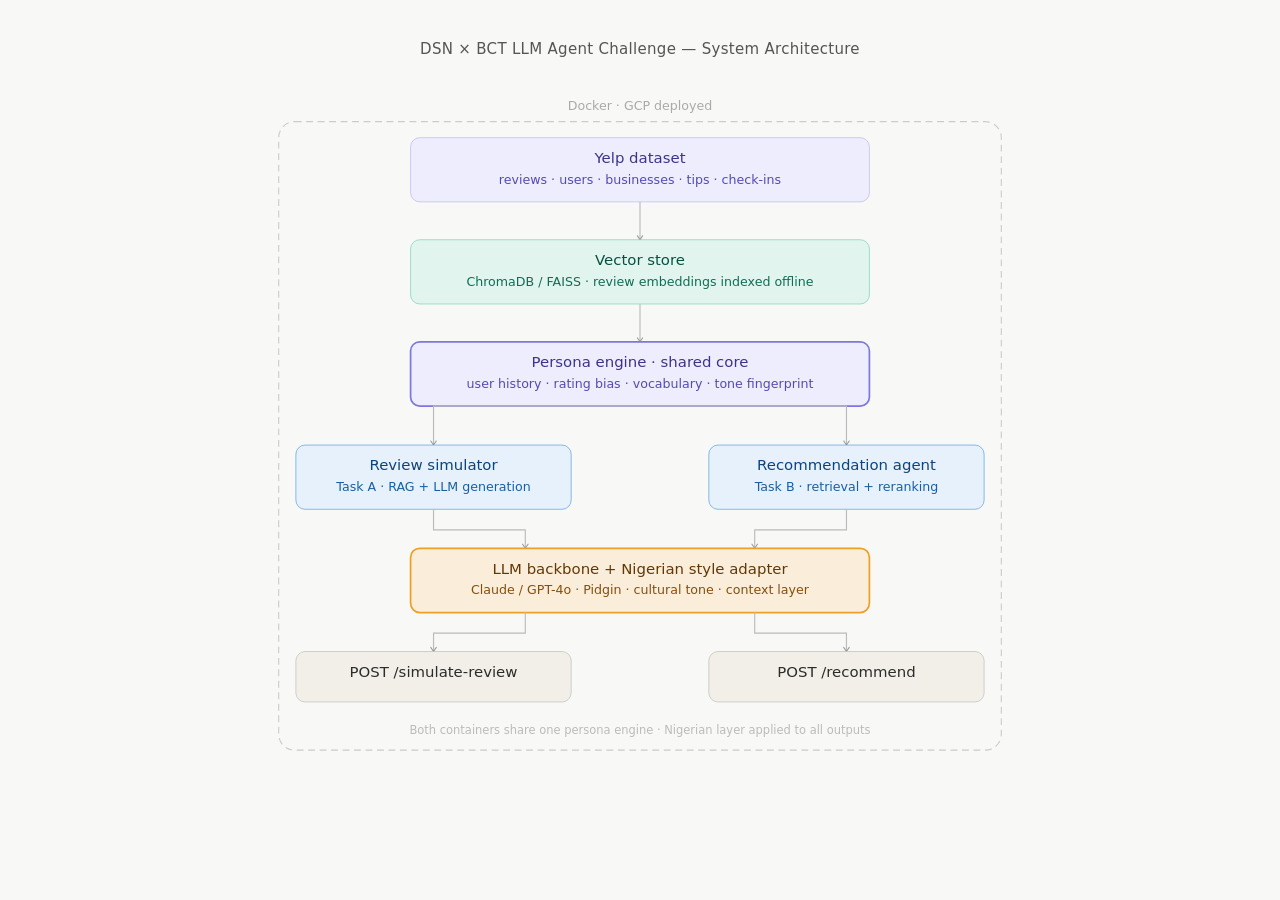
<file: architecture.html>
<!DOCTYPE html>
<html lang="en">
<head>
<meta charset="UTF-8">
<title>DSN x BCT Hackathon — System Architecture</title>
<style>
  body { font-family: system-ui, sans-serif; background: #f8f8f6; display: flex; flex-direction: column; align-items: center; padding: 40px 20px; margin: 0; }
  h1 { font-size: 15px; font-weight: 500; color: #555; margin: 0 0 20px; letter-spacing: 0.02em; }
  svg { max-width: 780px; width: 100%; }
  @media (prefers-color-scheme: dark) {
    body { background: #1a1a18; }
    h1 { color: #999; }
  }
</style>
</head>
<body>
<h1>DSN × BCT LLM Agent Challenge — System Architecture</h1>
<svg viewBox="0 0 680 610" xmlns="http://www.w3.org/2000/svg" font-family="system-ui,sans-serif">
<defs>
  <marker id="arr" viewBox="0 0 10 10" refX="8" refY="5" markerWidth="6" markerHeight="6" orient="auto-start-reverse">
    <path d="M2 1L8 5L2 9" fill="none" stroke="#999" stroke-width="1.5" stroke-linecap="round" stroke-linejoin="round"/>
  </marker>
</defs>

<!-- Docker container -->
<rect x="25" y="38" width="630" height="548" rx="14" fill="none" stroke="#ccc" stroke-width="1" stroke-dasharray="6 4"/>
<text x="340" y="28" text-anchor="middle" font-size="11" fill="#aaa">Docker · GCP deployed</text>

<!-- Row 1: Yelp Dataset (purple tint) -->
<rect x="140" y="52" width="400" height="56" rx="8" fill="#EEEDFE" stroke="#AFA9EC" stroke-width="0.5"/>
<text x="340" y="74" text-anchor="middle" font-size="13" font-weight="500" fill="#3C3489">Yelp dataset</text>
<text x="340" y="92" text-anchor="middle" font-size="11" fill="#534AB7">reviews · users · businesses · tips · check-ins</text>

<line x1="340" y1="108" x2="340" y2="141" stroke="#bbb" stroke-width="1" marker-end="url(#arr)"/>

<!-- Row 2: Vector Store (teal) -->
<rect x="140" y="141" width="400" height="56" rx="8" fill="#E1F5EE" stroke="#5DCAA5" stroke-width="0.5"/>
<text x="340" y="163" text-anchor="middle" font-size="13" font-weight="500" fill="#085041">Vector store</text>
<text x="340" y="181" text-anchor="middle" font-size="11" fill="#0F6E56">ChromaDB / FAISS · review embeddings indexed offline</text>

<line x1="340" y1="197" x2="340" y2="230" stroke="#bbb" stroke-width="1" marker-end="url(#arr)"/>

<!-- Row 3: Persona Engine (purple, highlighted border) -->
<rect x="140" y="230" width="400" height="56" rx="8" fill="#EEEDFE" stroke="#7F77DD" stroke-width="1.5"/>
<text x="340" y="252" text-anchor="middle" font-size="13" font-weight="500" fill="#3C3489">Persona engine  ·  shared core</text>
<text x="340" y="270" text-anchor="middle" font-size="11" fill="#534AB7">user history · rating bias · vocabulary · tone fingerprint</text>

<!-- Fork to Task A and Task B -->
<path d="M 340 286 L 160 286 L 160 320" fill="none" stroke="#bbb" stroke-width="1" marker-end="url(#arr)"/>
<path d="M 340 286 L 520 286 L 520 320" fill="none" stroke="#bbb" stroke-width="1" marker-end="url(#arr)"/>

<!-- Row 4: Task A (blue) -->
<rect x="40" y="320" width="240" height="56" rx="8" fill="#E6F1FB" stroke="#378ADD" stroke-width="0.5"/>
<text x="160" y="342" text-anchor="middle" font-size="13" font-weight="500" fill="#0C447C">Review simulator</text>
<text x="160" y="360" text-anchor="middle" font-size="11" fill="#185FA5">Task A · RAG + LLM generation</text>

<!-- Row 4: Task B (blue) -->
<rect x="400" y="320" width="240" height="56" rx="8" fill="#E6F1FB" stroke="#378ADD" stroke-width="0.5"/>
<text x="520" y="342" text-anchor="middle" font-size="13" font-weight="500" fill="#0C447C">Recommendation agent</text>
<text x="520" y="360" text-anchor="middle" font-size="11" fill="#185FA5">Task B · retrieval + reranking</text>

<!-- Tasks converge into LLM -->
<path d="M 160 376 L 160 394 L 240 394 L 240 410" fill="none" stroke="#bbb" stroke-width="1" marker-end="url(#arr)"/>
<path d="M 520 376 L 520 394 L 440 394 L 440 410" fill="none" stroke="#bbb" stroke-width="1" marker-end="url(#arr)"/>

<!-- Row 5: LLM + Nigerian Layer (amber, highlighted) -->
<rect x="140" y="410" width="400" height="56" rx="8" fill="#FAEEDA" stroke="#EF9F27" stroke-width="1.5"/>
<text x="340" y="432" text-anchor="middle" font-size="13" font-weight="500" fill="#633806">LLM backbone + Nigerian style adapter</text>
<text x="340" y="450" text-anchor="middle" font-size="11" fill="#854F0B">Claude / GPT-4o · Pidgin · cultural tone · context layer</text>

<!-- LLM forks to endpoints -->
<path d="M 240 466 L 240 484 L 160 484 L 160 500" fill="none" stroke="#bbb" stroke-width="1" marker-end="url(#arr)"/>
<path d="M 440 466 L 440 484 L 520 484 L 520 500" fill="none" stroke="#bbb" stroke-width="1" marker-end="url(#arr)"/>

<!-- Row 6: FastAPI Endpoints (gray) -->
<rect x="40" y="500" width="240" height="44" rx="8" fill="#F1EFE8" stroke="#B4B2A9" stroke-width="0.5"/>
<text x="160" y="522" text-anchor="middle" font-size="13" font-weight="500" fill="#2C2C2A">POST /simulate-review</text>

<rect x="400" y="500" width="240" height="44" rx="8" fill="#F1EFE8" stroke="#B4B2A9" stroke-width="0.5"/>
<text x="520" y="522" text-anchor="middle" font-size="13" font-weight="500" fill="#2C2C2A">POST /recommend</text>

<!-- Bottom note -->
<text x="340" y="572" text-anchor="middle" font-size="10" fill="#bbb">Both containers share one persona engine · Nigerian layer applied to all outputs</text>
</svg>
</body>
</html>
</file>
